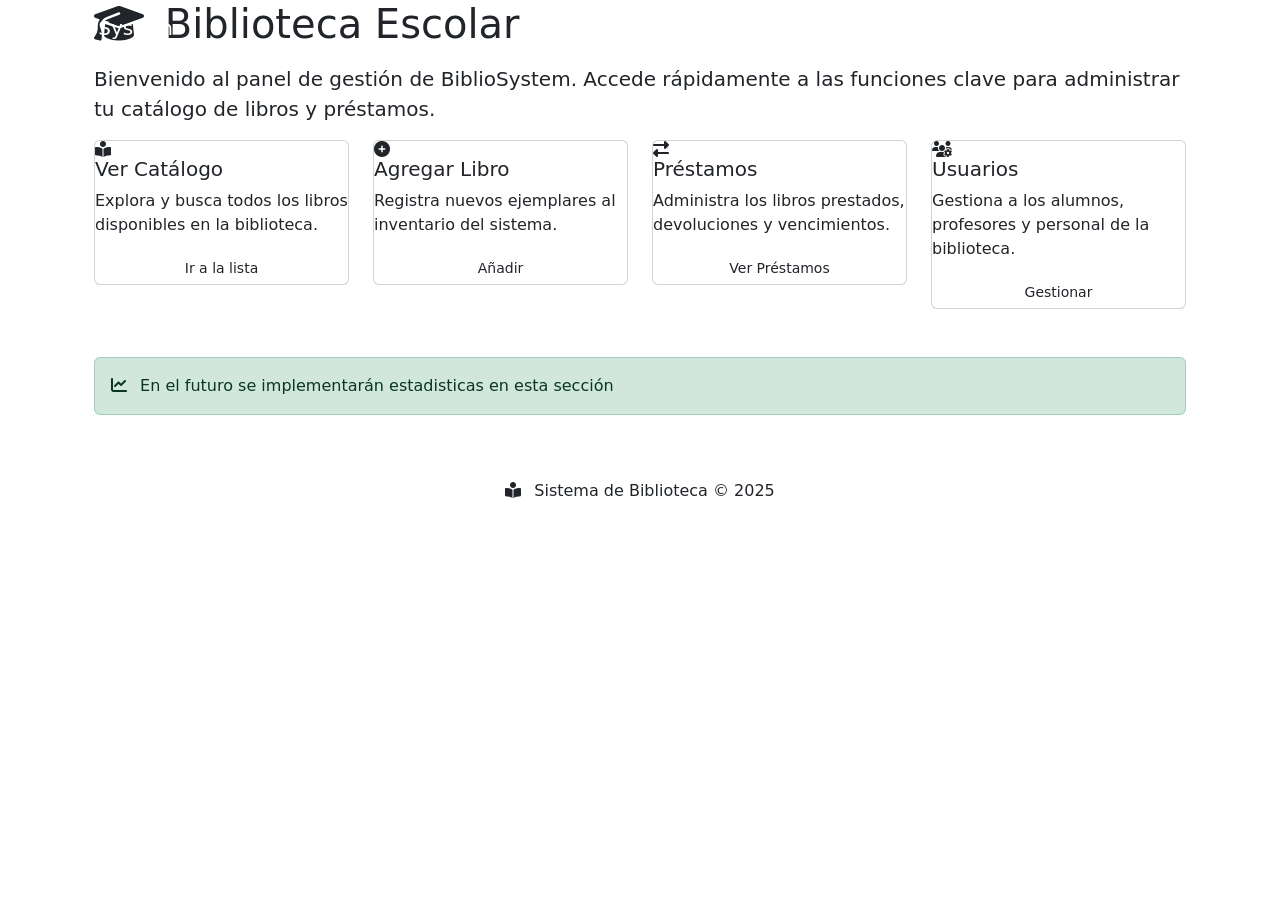
<file: src/main/resources/templates/index.html>
<!DOCTYPE html>
<html lang="es" xmlns:th="http://www.thymeleaf.org">
<head>
    <meta charset="UTF-8">
    <meta name="viewport" content="width=device-width, initial-scale=1.0">
    <title>Inicio - Sistema de Biblioteca Escolar</title>

    <link href="https://cdn.jsdelivr.net/npm/bootstrap@5.3.0/dist/css/bootstrap.min.css" rel="stylesheet">

    <link rel="stylesheet" href="https://cdnjs.cloudflare.com/ajax/libs/font-awesome/6.4.0/css/all.min.css">

    <link rel="stylesheet" th:href="@{/css/style.css}">

</head>
<body>

<nav class="navbar navbar-expand-lg navbar-dark fixed-top">
    <div class="container-fluid">
        <a class="navbar-brand d-flex align-items-center" th:href="@{/}">
            <i class="fas fa-book-open me-2 logo-icon"></i>
            <span class="logo-text">BiblioSystem</span>
        </a>

        <button class="navbar-toggler" type="button" data-bs-toggle="collapse" data-bs-target="#navbarNav">
            <span class="navbar-toggler-icon"></span>
        </button>

        <div class="collapse navbar-collapse" id="navbarNav">
            <ul class="navbar-nav ms-auto">
                <li class="nav-item">
                    <a class="nav-link active" th:href="@{/}"> <i class="fas fa-home me-1"></i> Inicio
                    </a>
                </li>
                <li class="nav-item">
                    <a class="nav-link" th:href="@{/libros/nuevo}">
                        <i class="fas fa-plus-circle me-1"></i> Nuevo Libro
                    </a>
                </li>
                <li class="nav-item">
                    <a class="nav-link" th:href="@{/libros/lista}">
                        <i class="fas fa-list me-1"></i> Lista de Libros
                    </a>
                </li>
            </ul>
        </div>
    </div>
</nav>

<main class="main-content">
    <div class="container px-4">

        <div class="hero-section animate-slideDown">
            <h1 class="mb-3">
                <i class="fas fa-graduation-cap me-2"></i>
                Biblioteca Escolar
            </h1>
            <p class="lead">
                Bienvenido al panel de gestión de BiblioSystem. Accede rápidamente a las funciones clave para administrar tu catálogo de libros y préstamos.
            </p>
        </div>

        <div class="row row-cols-1 row-cols-md-2 row-cols-lg-4 g-4 mb-5">

            <div class="col animate-fadeInUp" style="animation-delay: 0.1s;">
                <a th:href="@{/libros/lista}" class="text-decoration-none d-block">
                    <div class="card feature-card">
                        <i class="fas fa-book-reader feature-icon icon-catalogo"></i>
                        <h5 class="card-title">Ver Catálogo</h5>
                        <p class="card-text">Explora y busca todos los libros disponibles en la biblioteca.</p>
                        <span class="btn btn-sm btn-card">Ir a la lista</span>
                    </div>
                </a>
            </div>

            <div class="col animate-fadeInUp" style="animation-delay: 0.2s;">
                <a th:href="@{/libros/nuevo}" class="text-decoration-none d-block">
                    <div class="card feature-card">
                        <i class="fas fa-plus-circle feature-icon icon-agregar"></i>
                        <h5 class="card-title">Agregar Libro</h5>
                        <p class="card-text">Registra nuevos ejemplares al inventario del sistema.</p>
                        <span class="btn btn-sm btn-card">Añadir</span>
                    </div>
                </a>
            </div>

            <div class="col animate-fadeInUp" style="animation-delay: 0.3s;">
                <a th:href="@{/prestamos/lista}" class="text-decoration-none d-block">
                    <div class="card feature-card">
                        <i class="fas fa-exchange-alt feature-icon icon-prestamos"></i>
                        <h5 class="card-title">Préstamos</h5>
                        <p class="card-text">Administra los libros prestados, devoluciones y vencimientos.</p>
                        <span class="btn btn-sm btn-card">Ver Préstamos</span>
                    </div>
                </a>
            </div>

            <div class="col animate-fadeInUp" style="animation-delay: 0.4s;">
                <a th:href="@{/usuarios/lista}" class="text-decoration-none d-block">
                    <div class="card feature-card">
                        <i class="fas fa-users-cog feature-icon icon-usuarios"></i>
                        <h5 class="card-title">Usuarios</h5>
                        <p class="card-text">Gestiona a los alumnos, profesores y personal de la biblioteca.</p>
                        <span class="btn btn-sm btn-card">Gestionar</span>
                    </div>
                </a>
            </div>

        </div>

        <div class="row mt-5">
            <div class="col-12">
                <div class="alert alert-custom alert-success animate-fadeInUp" role="alert">
                    <i class="fas fa-chart-line me-2"></i>
                    En el futuro se implementarán estadisticas en esta sección
                </div>
            </div>
        </div>

    </div>
</main>

<footer class="footer mt-5">
    <div class="container text-center">
        <p class="mb-0">
            <i class="fas fa-book-reader me-2"></i>
            Sistema de Biblioteca © 2025
        </p>
    </div>
</footer>

<script src="https://cdn.jsdelivr.net/npm/bootstrap@5.3.0/dist/js/bootstrap.bundle.min.js"></script>

</body>
</html>
</file>
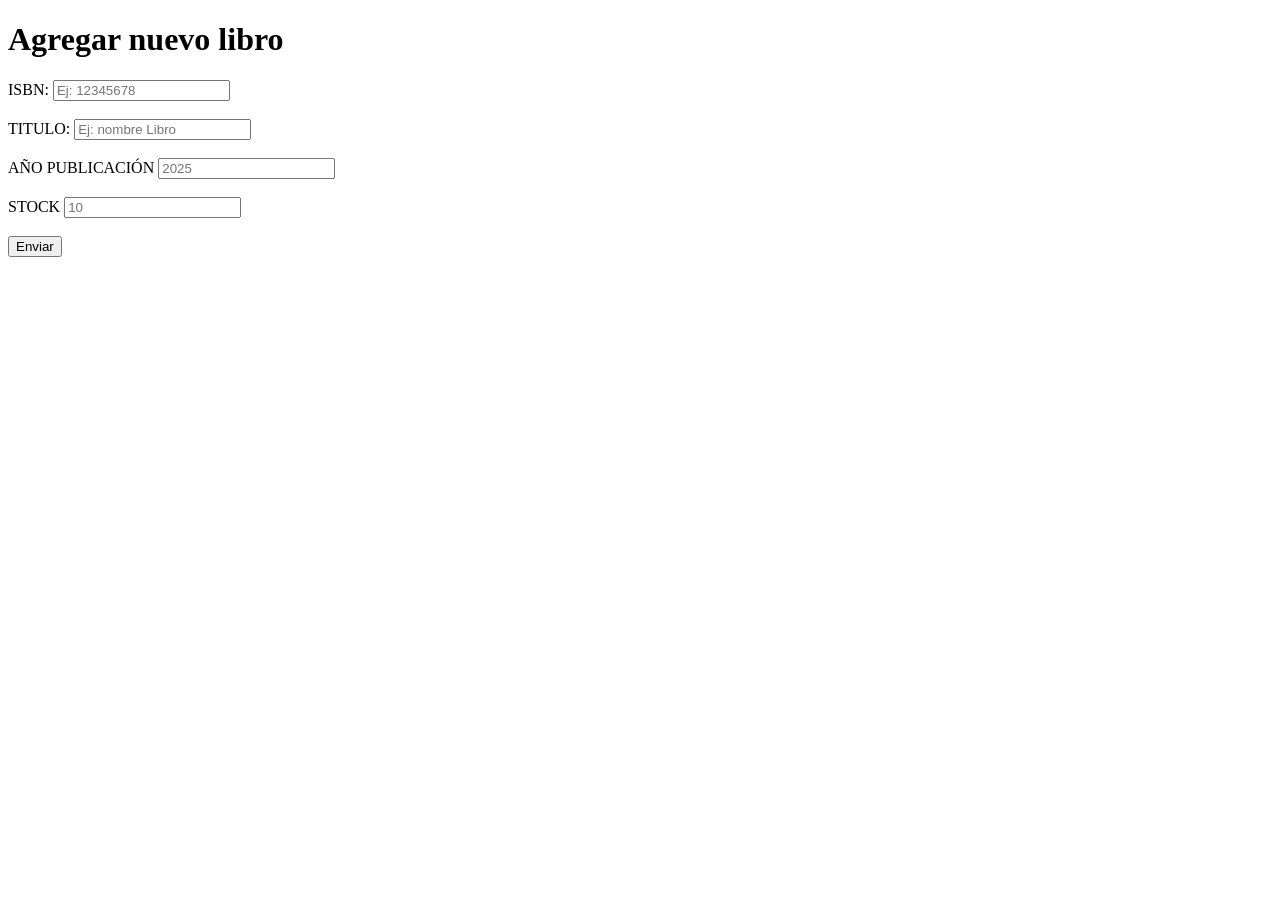
<file: src/main/resources/templates/libro_form.html>
<!DOCTYPE html>
<html lang="es" xmlns:th="http://www.thymeleaf.org" >

<head>
    <meta charset="UTF-8">
    <meta name="viewport" content="width=device-width, initial-scale=1.0">
    <title>Biblioteca</title>
</head>

<body>

<h1>Agregar nuevo libro</h1>

<div th:if="${mensaje}">
    <p th:text="${mensaje}"></p>
</div>

<div th:if="${error}">
    <p th:text="${error}"></p>
</div>


<form th:action="@{/libros/guardar}" th:object="${libro}" method="post" id="libroForm">
    <input type="hidden" name="id" id="id" th:field="*{idLibro}">
    <label for="isbn">ISBN: </label>
    <input type="text" id="isbn" name="isbn" placeholder="Ej: 12345678" th:field="*{isbn}">
    <br><br>
    <label for="titulo">TITULO: </label>
    <input type="text" id="titulo" name="titulo" placeholder="Ej: nombre Libro" th:field="*{titulo}">
    <br><br>
    <label for="anioPublicacion">AÑO PUBLICACIÓN</label>
    <input type="number" id="anioPublicacion" name="anioPublicacion" placeholder="2025" th:field="*{anioPublicacion}">
    <br><br>
    <label for="stock">STOCK</label>
    <input type="number" name="stock" id="stock" placeholder="10" th:field="*{stock}">
    <br><br>
    <button type="submit" id="enviar" name="enviar">Enviar</button>

</form>

</body>

</html>
</file>
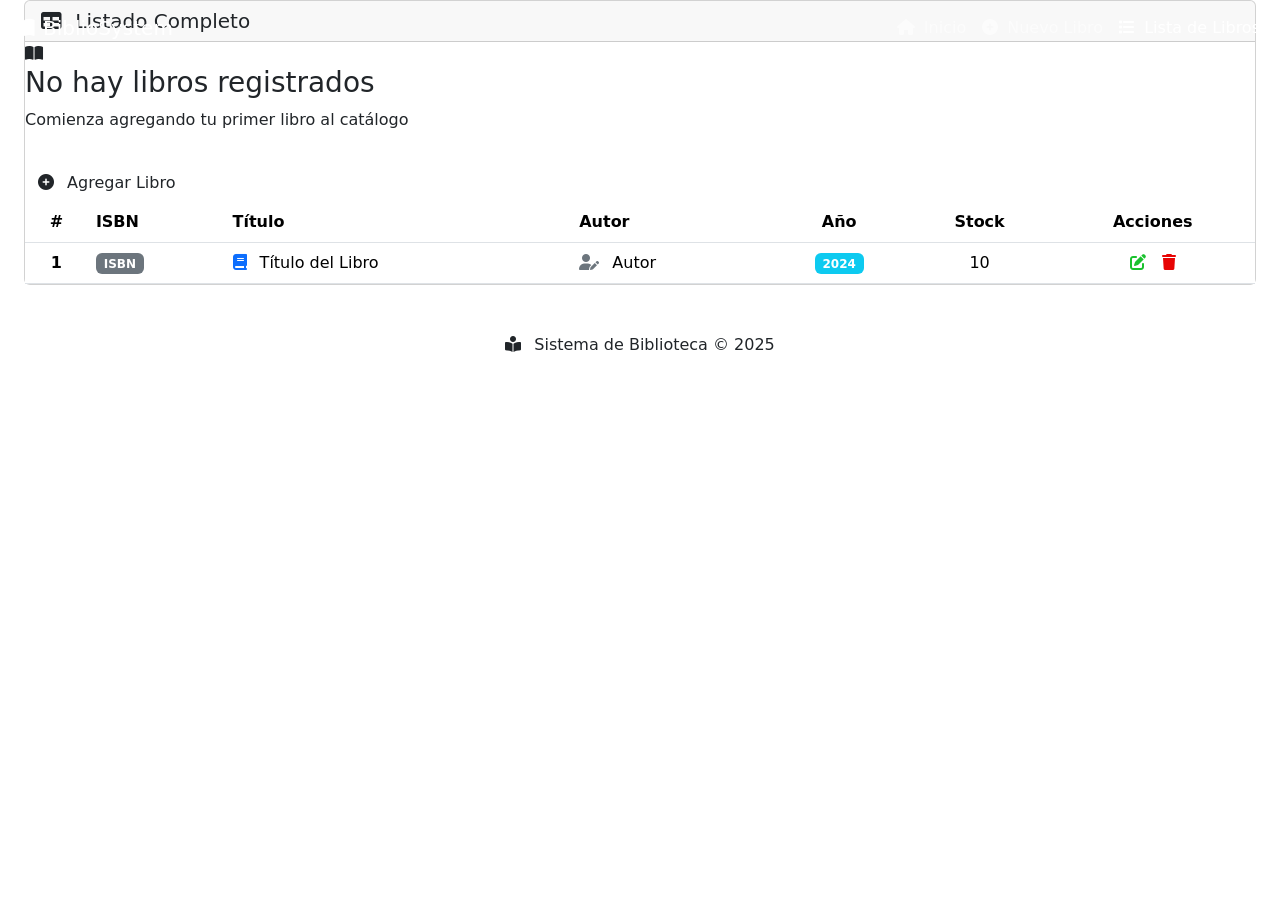
<file: src/main/resources/templates/lista_libros.html>
<!DOCTYPE html>
<html lang="es" xmlns:th="http://www.thymeleaf.org">
<head>
  <meta charset="UTF-8">
  <meta name="viewport" content="width=device-width, initial-scale=1.0">
  <title>Lista de Libros - Sistema Biblioteca</title>

  <!-- Bootstrap 5.3 CSS -->
  <link href="https://cdn.jsdelivr.net/npm/bootstrap@5.3.0/dist/css/bootstrap.min.css" rel="stylesheet">

  <!-- Font Awesome -->
  <link rel="stylesheet" href="https://cdnjs.cloudflare.com/ajax/libs/font-awesome/6.4.0/css/all.min.css">

  <!-- Custom -->
  <link rel="stylesheet" th:href="@{/css/style.css}">
</head>
<body>

<!-- Navbar -->
<nav class="navbar navbar-expand-lg navbar-dark fixed-top">
  <div class="container-fluid">
    <!-- Logo -->
    <a class="navbar-brand d-flex align-items-center" th:href="@{/}">
      <i class="fas fa-book-open me-2 logo-icon"></i>
      <span class="logo-text">BiblioSystem</span>
    </a>

    <!-- Toggle button for mobile -->
    <button class="navbar-toggler" type="button" data-bs-toggle="collapse" data-bs-target="#navbarNav">
      <span class="navbar-toggler-icon"></span>
    </button>

    <!-- Navigation Links -->
    <div class="collapse navbar-collapse" id="navbarNav">
      <ul class="navbar-nav ms-auto">
        <li class="nav-item">
          <a class="nav-link" th:href="@{/}">
            <i class="fas fa-home me-1"></i> Inicio
          </a>
        </li>
        <li class="nav-item">
          <a class="nav-link" th:href="@{/libros/nuevo}">
            <i class="fas fa-plus-circle me-1"></i> Nuevo Libro
          </a>
        </li>
        <li class="nav-item">
          <a class="nav-link active" th:href="@{/libros/lista}">
            <i class="fas fa-list me-1"></i> Lista de Libros
          </a>
        </li>
      </ul>
    </div>
  </div>
</nav>

<!-- Main Content -->
<main class="main-content">
  <div class="container-fluid px-4">


    <!-- Books Table -->
    <div class="row">
      <div class="col-12">
        <div class="card table-card animate-fadeInUp">
          <div class="card-header">
            <h5 class="mb-0">
              <i class="fas fa-table me-2"></i>
              Listado Completo
            </h5>
          </div>
          <div class="card-body p-0">

            <!-- Empty State -->
            <div th:if="${#lists.isEmpty(libros)}" class="empty-state">
              <i class="fas fa-book-open"></i>
              <h3>No hay libros registrados</h3>
              <p>Comienza agregando tu primer libro al catálogo</p>
              <a th:href="@{/libros/nuevo}" class="btn btn-add mt-3">
                <i class="fas fa-plus-circle me-2"></i> Agregar Libro
              </a>
            </div>

            <!-- Table with Books -->
            <div th:if="${!#lists.isEmpty(libros)}" class="table-responsive">
              <table class="table table-hover table-custom mb-0">
                <thead>
                <tr>
                  <th scope="col" class="text-center">#</th>
                  <th scope="col">ISBN</th>
                  <th scope="col">Título</th>
                  <th scope="col">Autor</th>
                  <th scope="col" class="text-center">Año</th>
                  <th scope="col" class="text-center">Stock</th>
                  <th scope="col" class="text-center">Acciones</th>
                </tr>
                </thead>
                <tbody>
                <tr th:each="libro, iterStat : ${libros}" class="animate-fadeIn">
                  <td class="text-center fw-bold" th:text="${iterStat.count}">1</td>
                  <td>
                    <span class="badge bg-secondary" th:text="${libro.isbn}">ISBN</span>
                  </td>
                  <td>
                    <div class="book-title">
                      <i class="fas fa-book text-primary me-2"></i>
                      <span th:text="${libro.titulo}">Título del Libro</span>
                    </div>
                  </td>
                  <td>
                    <div class="author-name">
                      <i class="fas fa-user-edit text-secondary me-2"></i>
                      <span th:text="${libro.autor}">Autor</span>
                    </div>
                  </td>
                  <td class="text-center">
                    <span class="badge bg-info" th:text="${libro.anioPublicacion}">2024</span>
                  </td>
                  <td class="text-center">
                                                <span class="stock-badge"
                                                      th:classappend="${libro.stock > 5} ? 'stock-high' : (${libro.stock > 0} ? 'stock-medium' : 'stock-low')"
                                                      th:text="${libro.stock}">10</span>
                  </td>
                  <td class="text-center">
                    <div class="btn-group" role="group">
                      <!-- Editar -->
                      <a th:href="@{/libros/editar/{id}(id=${libro.idLibro})}" class="me-3"><i class="fa-solid fa-pen-to-square" style="color: #1ac12e;"></i></a>
                      <!-- Eliminar -->
                      <a th:href="@{/libros/eliminar/{id}(id=${libro.idLibro})}"><i class="fa-solid fa-trash" style="color: #e70404;"></i></a>

                    </div>
                  </td>
                </tr>
                </tbody>
              </table>
            </div>

          </div>
        </div>
      </div>
    </div>

  </div>
</main>

<!-- Footer -->
<footer class="footer mt-5">
  <div class="container text-center">
    <p class="mb-0">
      <i class="fas fa-book-reader me-2"></i>
      Sistema de Biblioteca © 2025
    </p>
  </div>
</footer>

<!-- Bootstrap 5.3 JS -->
<script src="https://cdn.jsdelivr.net/npm/bootstrap@5.3.0/dist/js/bootstrap.bundle.min.js"></script>

<!-- Custom JS -->
<script th:src="@{/js/script-lista.js}"></script>

</body>
</html>
</file>
